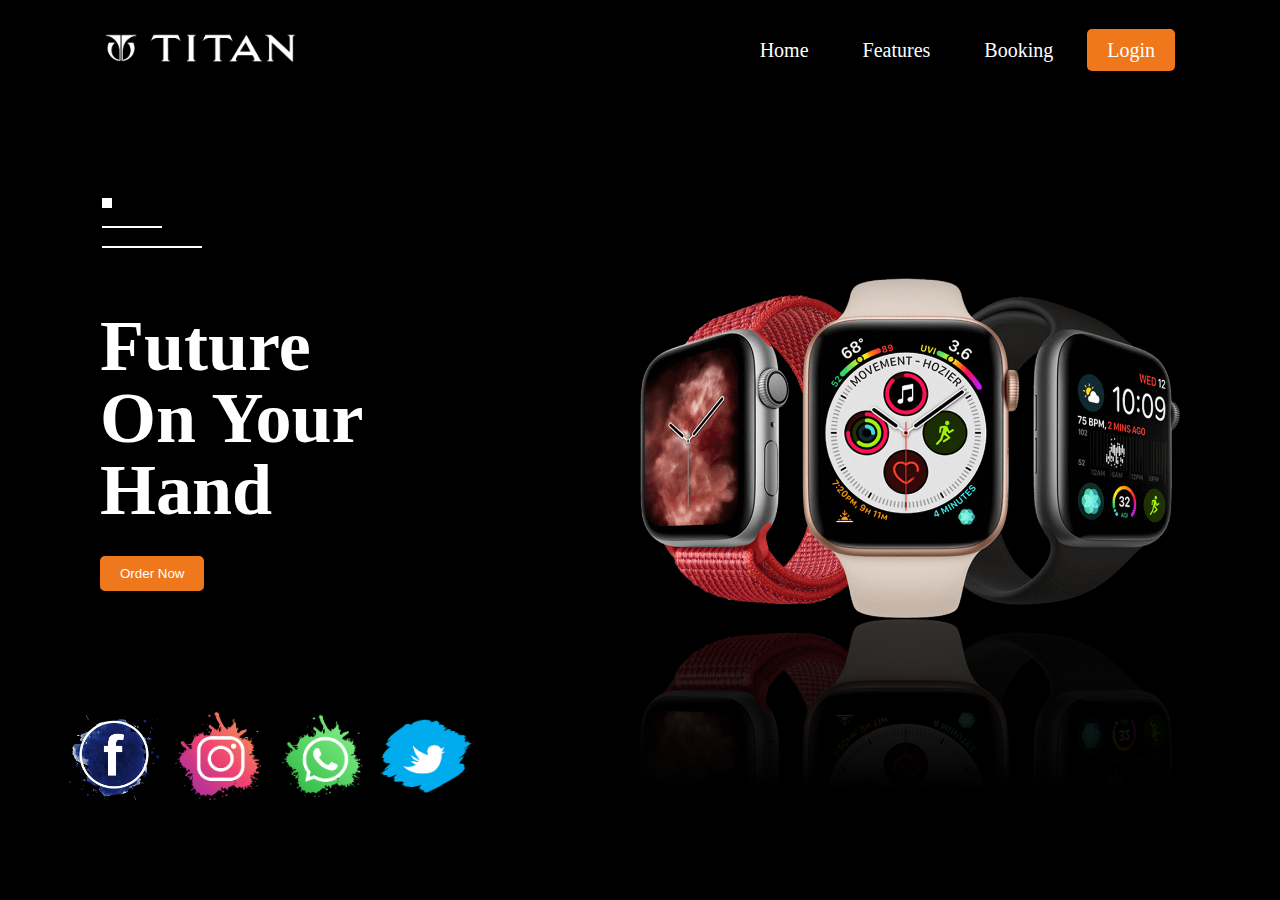
<file: Landing Page/index.html>
<!DOCTYPE html>
<html lang="en">
<head>
    <meta charset="UTF-8">
    <meta name="viewport" content="width=device-width, initial-scale=1.0">
    <title>Document</title>
    <link rel="stylesheet" href="index.css">
    <link
    rel="stylesheet"
    href="https://cdnjs.cloudflare.com/ajax/libs/animate.css/4.1.1/animate.min.css"
  />
</head>
<body>
    <header>
        <nav>
            <div class="logo">
                <img src="images/logow.png" width="200px">
            </div>
            <div class="menu">
                <a href="#">Home</a>
                <a href="#">Features</a>
                <a href="#">Booking</a>
                <a href="#">Login</a>
            </div>
        </nav>
        <div class="line">
            <div class="box1"></div><br>
            <div class="box2"></div><br>
            <div class="box3"></div>
        </div>

        <div class="container">
            <div class="left animate__animated animate__jackInTheBox">
                <h1>Future <br> On Your Hand</h1>
                <button>Order Now</button>
            </div>
            <div class="right">
                <img src="images/wat3.png" class="animate__animated animate__lightSpeedInLeft animate__delay-1s" >
            </div>
        </div>
        <div class="s-icon animate__animated animate__lightSpeedInLeft animate__delay-2s">
             <img src="images/icon1.png" >
             <img src="images/icon2.png" >
             <img src="images/icon3.png" >
             <img src="images/icon4.png" >
        </div>
    </header>
</body>
</html>
</file>
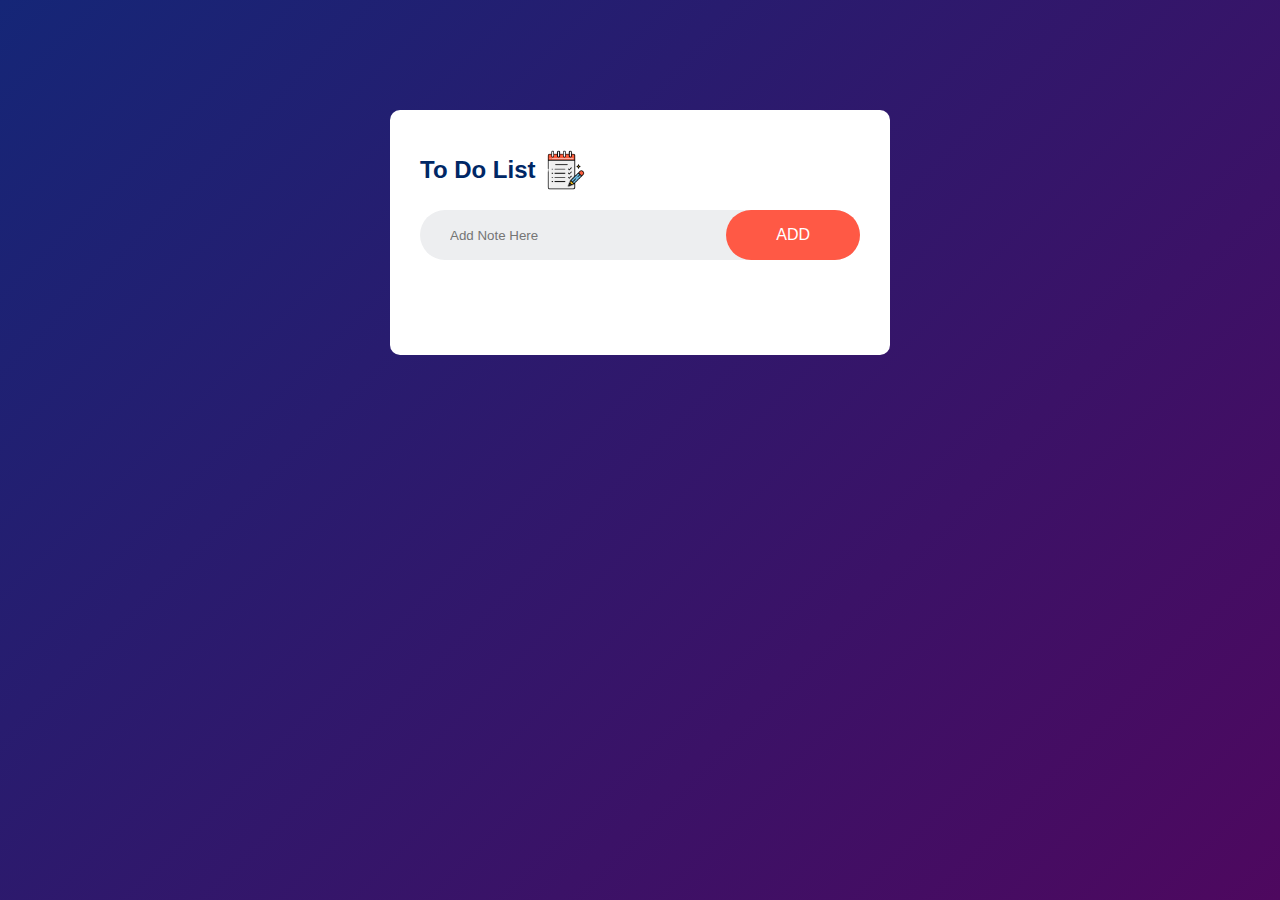
<file: To Do List/index.html>
<!DOCTYPE html>
<html lang="en">
<head>
    <meta charset="UTF-8">
    <meta name="viewport" content="width=device-width, initial-scale=1.0">
    <title>Document</title>
    <link rel="stylesheet" href="style.css">
</head>
<body>
    <div class="container">
        <div class="todo-app">
            <h2>To Do List <img src="img/to-do-list.png" id="logo"></h2>
            <div class="row">
                <input type="text" id="input-box" placeholder="Add Note Here">
                <button onclick="addTask()">ADD</button>
            </div>
            <ul id="list-container">
                <!-- <li class="checked">Task1</li>
                <li>Task2</li>
                <li>Task3</li> -->
            </ul>
        </div>
    </div>

    <script src="script.js"></script>
</body>
</html>
</file>
<file: Landing Page/index.css>
*{
    padding: 0;
    margin: 0;
    box-sizing: border-box;
}

body{
    background: black;
    color: white;
}
nav{
    width: 100%;
    height: 100px;
    display: flex;
    justify-content: space-between;
    align-items: center;
    padding: 0px 100px;
    position: absolute;
    top: 0px;
}

.menu a{
    text-decoration: none;
    color: white;
    font-size: 20px;
    padding: 10px 20px;
    margin:0px 5px; 
}

.menu a:last-child{
    background: rgb(239, 119, 28);
    border-radius: 5px;
}

.menu a:hover{
    background: rgb(239, 119, 28);
    border-radius: 5px;
    transition: 0.4s linear;
}

.line{
    position: absolute;
    top: 22%;
    left: 8%;

}

.box1{
    width: 10px;
    height: 10px;
    background: white;
}
.box2{
    width: 60px;
    height: 2px;
    background: white;
}
.box3{
    width: 100px;
    height: 2px;
    background: white;
}

.container{
    width: 100%;
    height: 100vh;
    display: flex;
    justify-content: space-between;
    align-items: center;
    padding: 0px 100px;
}

.left{
    flex-basis: 40%;
}

.right{
    flex-basis: 50%;
}
.right img{
    width: 100%;
    -webkit-box-reflect:below 1px linear-gradient(transparent,transparent,#0004);
}

.left h1{
    font-size: 4.5rem;
    line-height: 4.5rem;
}

.left button{
    background: rgb(239, 119, 28);
    color: white;
    padding: 10px 20px;
    margin-top: 30px;
    border: none;
    outline: none;
    border-radius: 5px;
}

.s-icon{
    position: absolute;
    bottom: 10%;
    left: 5%;
}

.s-icon img{
    width: 100px;
}
</file>
<file: To Do List/style.css>
*{
    margin: 0;
    padding: 0;
    font-family: 'Poppins',sans-serif;
    box-sizing: border-box;
}

.container{
    width: 100%;
    min-height: 100vh;
    background: linear-gradient(135deg,#152677,#4e085f);
    padding: 10px;
}

#logo{
    height: 40px;
    width: 40px;
}

.todo-app{
    width: 100%;
    max-width: 500px;
    background-color: white;
    margin: 100px auto 20px;
    padding: 40px 30px 70px;
    border-radius: 10px;
}

.todo-app h2{
    color: #002765;
    display: flex;
    align-items: center;
    margin-bottom: 20px;
}

.todo-app h2 img{
    width: 40px;
    margin-left: 10px;
}

.row{
    display: flex;
    align-items: center;
    justify-content: space-between;
    background: #edeef0;
    border-radius: 30px;
    padding-left: 20px;
    margin-bottom:25px;

}
input{
    flex: 1;
    border: none;
    outline: none;
    background: transparent;
    padding: 10px;
    font-weight: 14px;
}

button{
    border: none;
    outline: none;
    padding: 16px 50px;
    background: #ff5945;
    color: white;
    font-size: 16px;
    cursor: pointer;
    border-radius: 40px;
}

ul li{
    list-style: none;
    font-size: 18px;
    padding: 12px 8px 12px 50px;
    user-select: none;
    cursor: pointer;
    position: relative;

}

ul li::before{
    content: '';
    position: absolute;
    height: 28px;
    width: 28px;
    border-radius: 50%;
    background-image: url(img/uncheck.png);
    background-size: cover;
    background-position: center;
    top: 12px;
    left: 8px;
}

ul li.checked{
    color: #555;
    text-decoration: line-through;
}

ul li.checked::before{
    background-image: url(img/checked.jpg);
}

ul li span{
    position: absolute;
    right: 0;
    top: 5px;
    width: 40px;
    height: 40px;
    font-size: 22px;
    color: #555;
    line-height: 40px;
    text-align: center;
    border-radius: 50%;
}

ul li span:hover{
    background-color: #edeef0;
}
</file>
